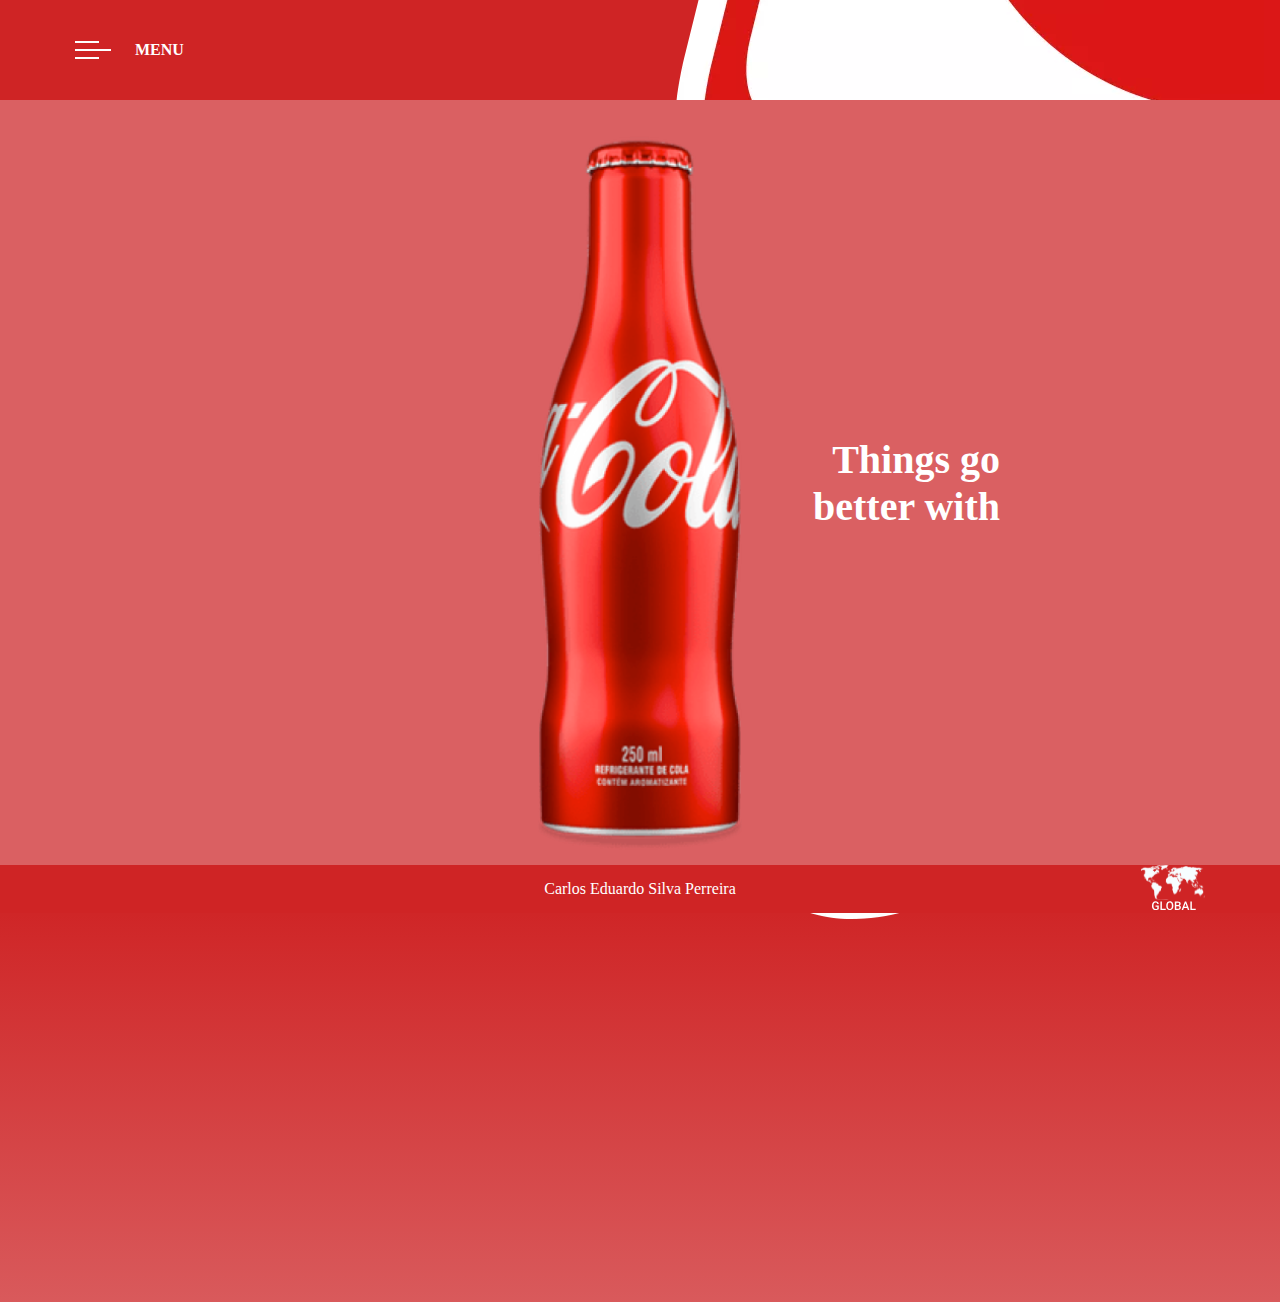
<file: index.html>
<!DOCTYPE html>
<html lang="pt-br">
<head>
    <meta charset="UTF-8">
    <meta http-equiv="X-UA-Compatible" content="IE=edge">
    <meta name="viewport" content="width=device-width, initial-scale=1.0">
    <link rel="stylesheet" href="./style.css">
    <title>Coca cola</title>
</head>
<body>
    <header>
        <img src="./img/menu-burger.svg" alt="Meu hambuger">
        <span>MENU</span>
        <a href="./guarana.html"><img src="./img/logo guarana.webp" alt="logo-guarana-butao" class="logo-guarana-button">
        </a>
    </header>
    <main>
        <img src="./img/background-image.png" alt="logo da coca-cola" class="background-logo">
        <h2 class="content-text">Things go better with</h2>
        <img src="./img/coca-cola.png" alt="garrafa coca-cola" class="content-image">
    </main>
    <footer>
        <div></div>
        <span>Carlos Eduardo Silva Perreira</span>
        <img src="./img/map.svg" alt="mapas">

    </footer>
</body>
</html>
</file>
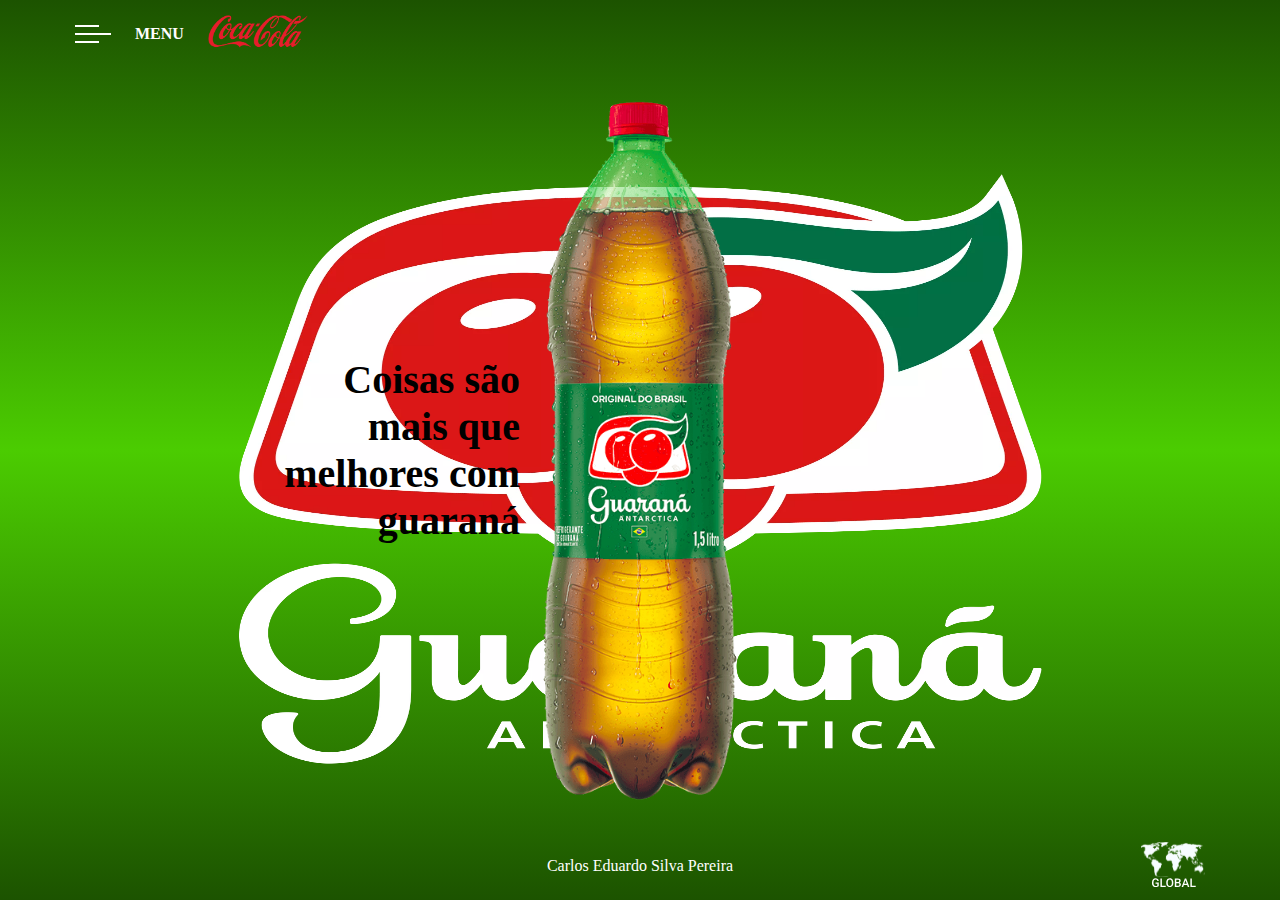
<file: guarana.html>
<!DOCTYPE html>
<html lang="pt-br">
<head>
    <meta charset="UTF-8">
    <meta http-equiv="X-UA-Compatible" content="IE=edge">
    <meta name="viewport" content="width=device-width, initial-scale=1.0">
    <link rel="stylesheet" href="guarana.css">
    <title>Guarana-antarctica</title>
</head>
<body>
    <header>
        <img src="./img/menu-burger.svg" alt="Menu hamburguer">
        <span>MENU</span>
        <a href="./index.html"><img src="./img/background-image.png" alt="logo-coca-butao" class="logo-coca-button">
        </a>
    </header>
    <main>
        <img src="./img/logo guarana.webp" alt="logo-guarana" class="background-logo">
        <h2 class="content-text"> Coisas são mais que melhores com guaraná</h2>
        <img src="./img/guarana garrafa.png" alt="garrafa guarana" class="content-image">
    </main>
    <footer>
        <div></div>
        <span>Carlos Eduardo Silva Pereira</span>
        <img src="./img/map.svg" alt="mapas">
    </footer>
    
</body>
</html>
</file>
<file: style.css>
*{
    padding: 0;
    margin: 0;
    box-sizing: border-box;
}
body {
    width: 100vw;
    height: 100vh;
    display: flex;
    flex-direction: column;
    background:linear-gradient(#CF2425,#DA6062 50%,#DA6062 60%,#DA3B3F);
}

header, footer{
    height: 100px;
    background-color: #CF2425;
    color: #FFFFFF;
    display: flex;
    justify-content: space-between;
    align-items: center;
    padding: 0 20px;
}

main{
    flex-grow: 1;
    display: flex;
    justify-content: center;
    align-items: center;
    background-color: #DA6062;
}

header{
    height: 100px;
    display: flex;
    align-items: center;
    gap: 24px;
    color: #FFFFFF;
    padding-left: 75px;
    justify-content: flex-start;
}

header span{
    font-weight: 600;
}

main{
    flex-grow: 1;
    display: flex;
    justify-content: center;
    align-items: center;
}

.background-logo{
    position: absolute;
    width: 100%;
    max-height: 100%;
    margin: auto;
    top: 0;
    left: 0;
    right: 0;
    bottom: 0;
    z-index: -1;
}

.content-text{
    position: absolute;
    color: #FFFFFF;
    font-size: 2.5rem;
    width: 240px;
    transform: translateX(100%);
    text-align: end;
}

.content-image{
    height: 85vh;
}

footer{
    height: 100px;
    display: flex;
    justify-content: space-between;
    align-items: center;
    padding-right: 75px;
    padding-left: 75px;
    color: #FFFFFF;
    font-weight: 100;
}

footer div{
    width: 64px;
}

@media (max-width: 768px) {
    header {
        padding-left: 25px;
    }

    .content-text{
        transform: translateX(0%);
        top: 80px;
        font-size: 1rem;
        width: 100px;
        text-align: center;
    }

    .content-image{
        height: 70vh;
    }

    footer {
        padding: 0px 25px;
    }
}
</file>
<file: guarana.css>
*{
    padding: 0;
    margin: 0;
    box-sizing: border-box;
}
body {
    width: 100vw;
    height: 100vh;
    display: flex;
    flex-direction: column;
    background:linear-gradient(#1c5300, #4bcc01 50%,#1c5300 );
}

header, footer{
    height: 100px;
    color: #FFFFFF;
    display: flex;
    justify-content: space-between;
    align-items: center;
    padding: 0 20px;
}

main{
    flex-grow: 1;
    display: flex;
    justify-content: center;
    align-items: center;
}

header{
    height: 100px;
    display: flex;
    align-items: center;
    gap: 24px;
    color: #FFFFFF;
    padding-left: 75px;
    justify-content: flex-start;
}

header span{
    font-weight: 600;
}

main{
    flex-grow: 1;
    display: flex;
    justify-content: center;
    align-items: center;
}

.background-logo{
    position: absolute;
    width: 100%;
    max-height: 100%;
    margin: auto;
    top: 0;
    left: 0;
    right: 0;
    bottom: 0;
    z-index: -1;
}

.content-text{
    position: absolute;
    color: black;
    font-size: 2.5rem;
    width: 240px;
    transform: translateX(-100%);
    text-align: end;
}

.content-image{
    height: 85vh;
}

footer{
    height: 100px;
    display: flex;
    justify-content: space-between;
    align-items: center;
    padding-right: 75px;
    padding-left: 75px;
    color: #FFFFFF;
    font-weight: 100;
}

footer div{
    width: 64px;
}

@media (max-width: 768px) {
    header {
        padding-left: 25px;
    }

    .content-text{
        transform: translateX(0%);
        top: 80px;
        font-size: 1rem;
        width: 100px;
        text-align: center;
    }

    .content-image{
        height: 70vh;
    }

    footer {
        padding: 0px 25px;
    }

}

.logo-coca-button{
    max-width: 100px;
}
</file>
